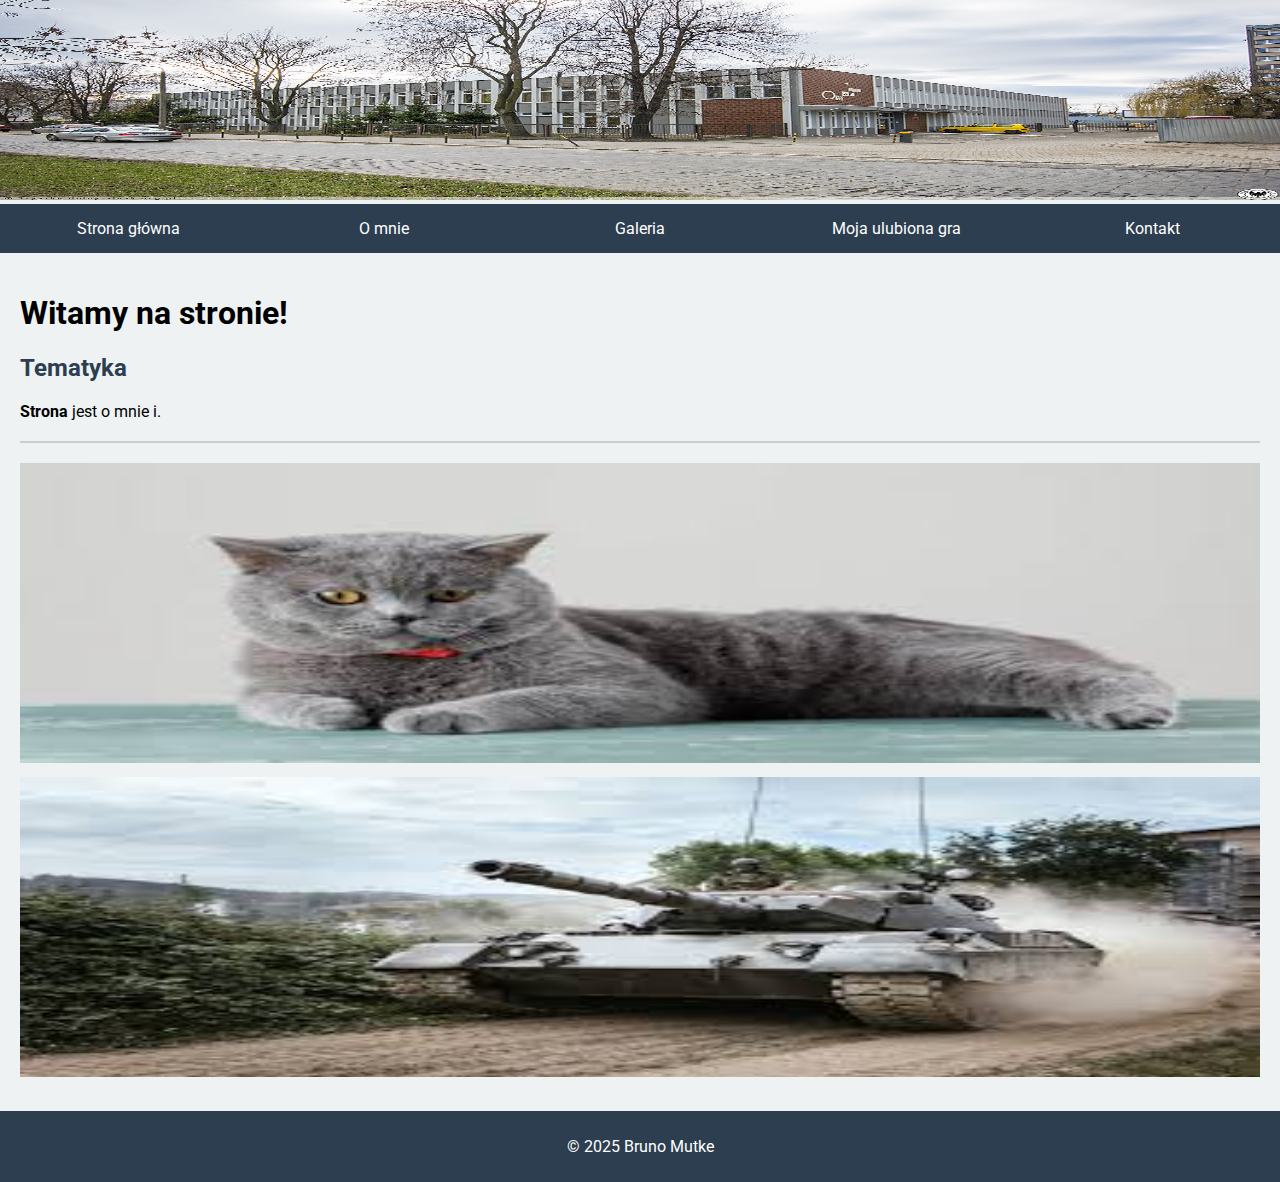
<file: index.html>
<!DOCTYPE html>
<html lang="pl">
<head>
  <meta charset="UTF-8">
  <meta name="description" content="Strona edukacyjna o ekologii">
  <meta name="keywords" content="ekologia, natura, edukacja">
  <meta name="author" content="Bruno Mutke">
  <meta name="viewport" content="width=device-width, initial-scale=1.0">
  <title>Strona Główna</title>
  <link rel="stylesheet" href="style.css">
  <link href="https://fonts.googleapis.com/css2?family=Roboto&display=swap" rel="stylesheet">
</head>
<body>
  <header>
    <header><img src="lo8.jpg" alt="Baner strony" class="baner"></header>
  </header>

  <nav>
    <ul>
      <li><a href="index.html">Strona główna</a></li>
      <li><a href="o_nas.html">O mnie</a></li>
      <li><a href="galeria.html">Galeria</a></li>
      <li><a href="gra.html">Moja ulubiona gra</a></li>
      <li><a href="kontakt.html">Kontakt</a></li>
    </ul>
  </nav>

  <main>
    <h1>Witamy na stronie!</h1>
    <h2>Tematyka</h2>
    <p><strong>Strona</strong> jest o mnie i.</p>
    <hr>

    <div class="slider">
      <img src="kot.jpg" alt="Slajd 1">
      <img src="czolg.jpg" alt="Slajd 2">
    </div>
  </main>

  <footer>
    <p>&copy; 2025 Bruno Mutke</p>
  </footer>
</body>
</html>
</file>
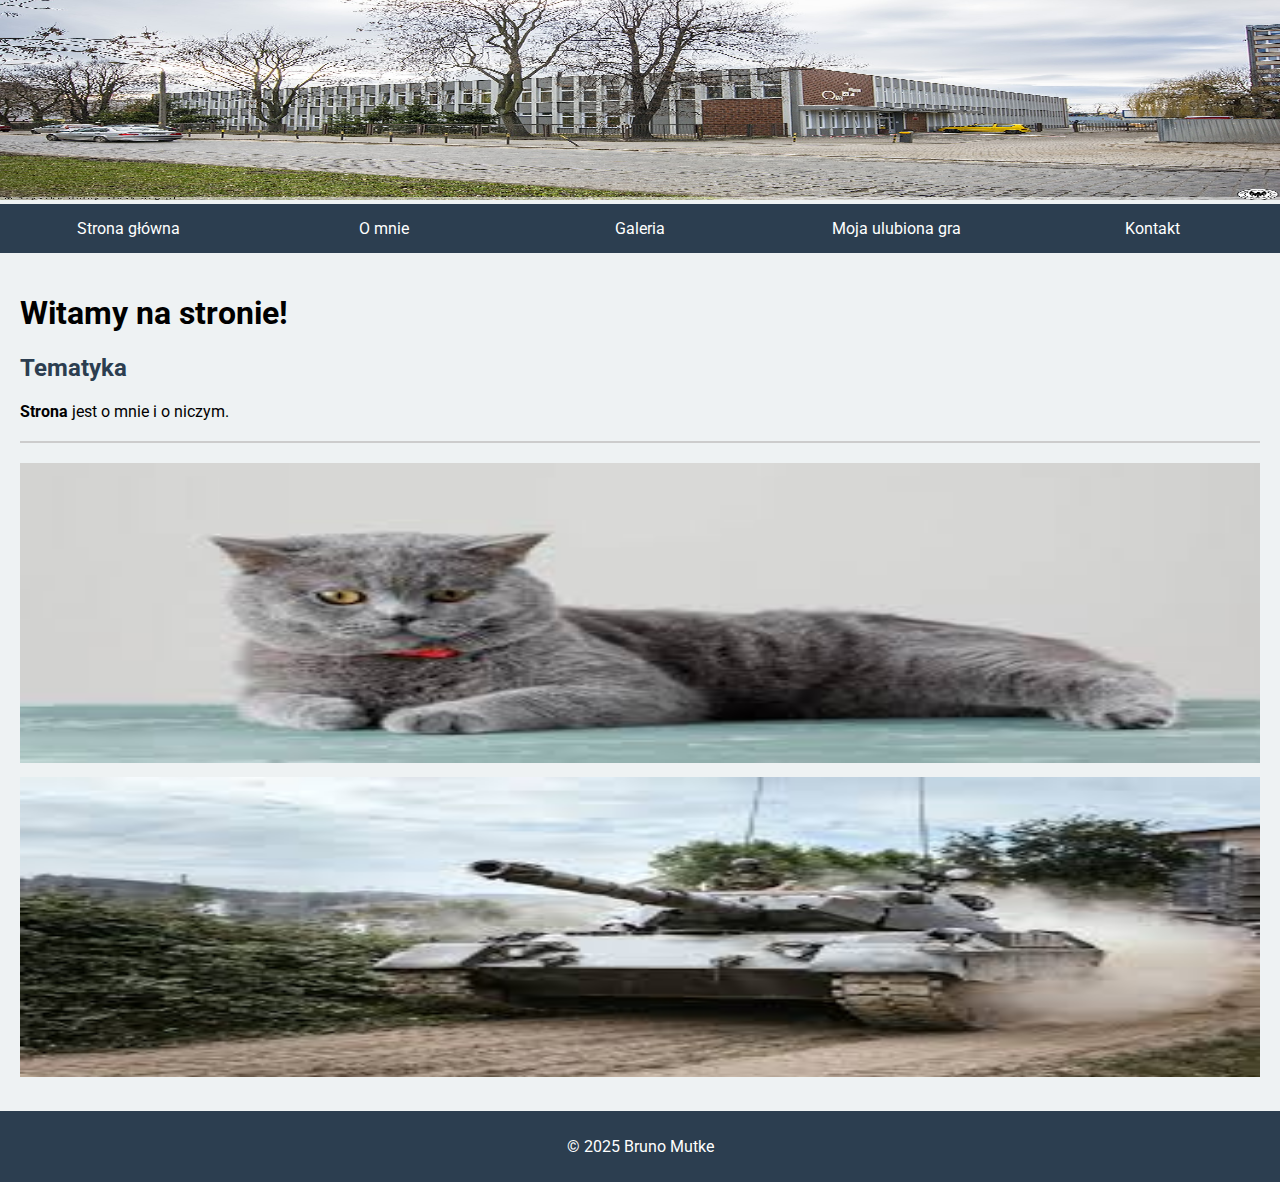
<file: ZADANIE/index.html>
<!DOCTYPE html>
<html lang="pl">
<head>
  <meta charset="UTF-8">
  <meta name="description" content="Strona edukacyjna o ekologii">
  <meta name="keywords" content="ekologia, natura, edukacja">
  <meta name="author" content="Bruno Mutke">
  <meta name="viewport" content="width=device-width, initial-scale=1.0">
  <title>Strona Główna</title>
  <link rel="stylesheet" href="style.css">
  <link href="https://fonts.googleapis.com/css2?family=Roboto&display=swap" rel="stylesheet">
</head>
<body>
  <header>
    <header><img src="lo8.jpg" alt="Baner strony" class="baner"></header>
  </header>

  <nav>
    <ul>
      <li><a href="index.html">Strona główna</a></li>
      <li><a href="o_nas.html">O mnie</a></li>
      <li><a href="galeria.html">Galeria</a></li>
      <li><a href="gra.html">Moja ulubiona gra</a></li>
      <li><a href="kontakt.html">Kontakt</a></li>
    </ul>
  </nav>

  <main>
    <h1>Witamy na stronie!</h1>
    <h2>Tematyka</h2>
    <p><strong>Strona</strong> jest o mnie i o niczym.</p>
    <hr>

    <div class="slider">
      <img src="kot.jpg" alt="Slajd 1">
      <img src="czolg.jpg" alt="Slajd 2">
    </div>
  </main>

  <footer>
    <p>&copy; 2025 Bruno Mutke</p>
  </footer>
</body>
</html>
</file>
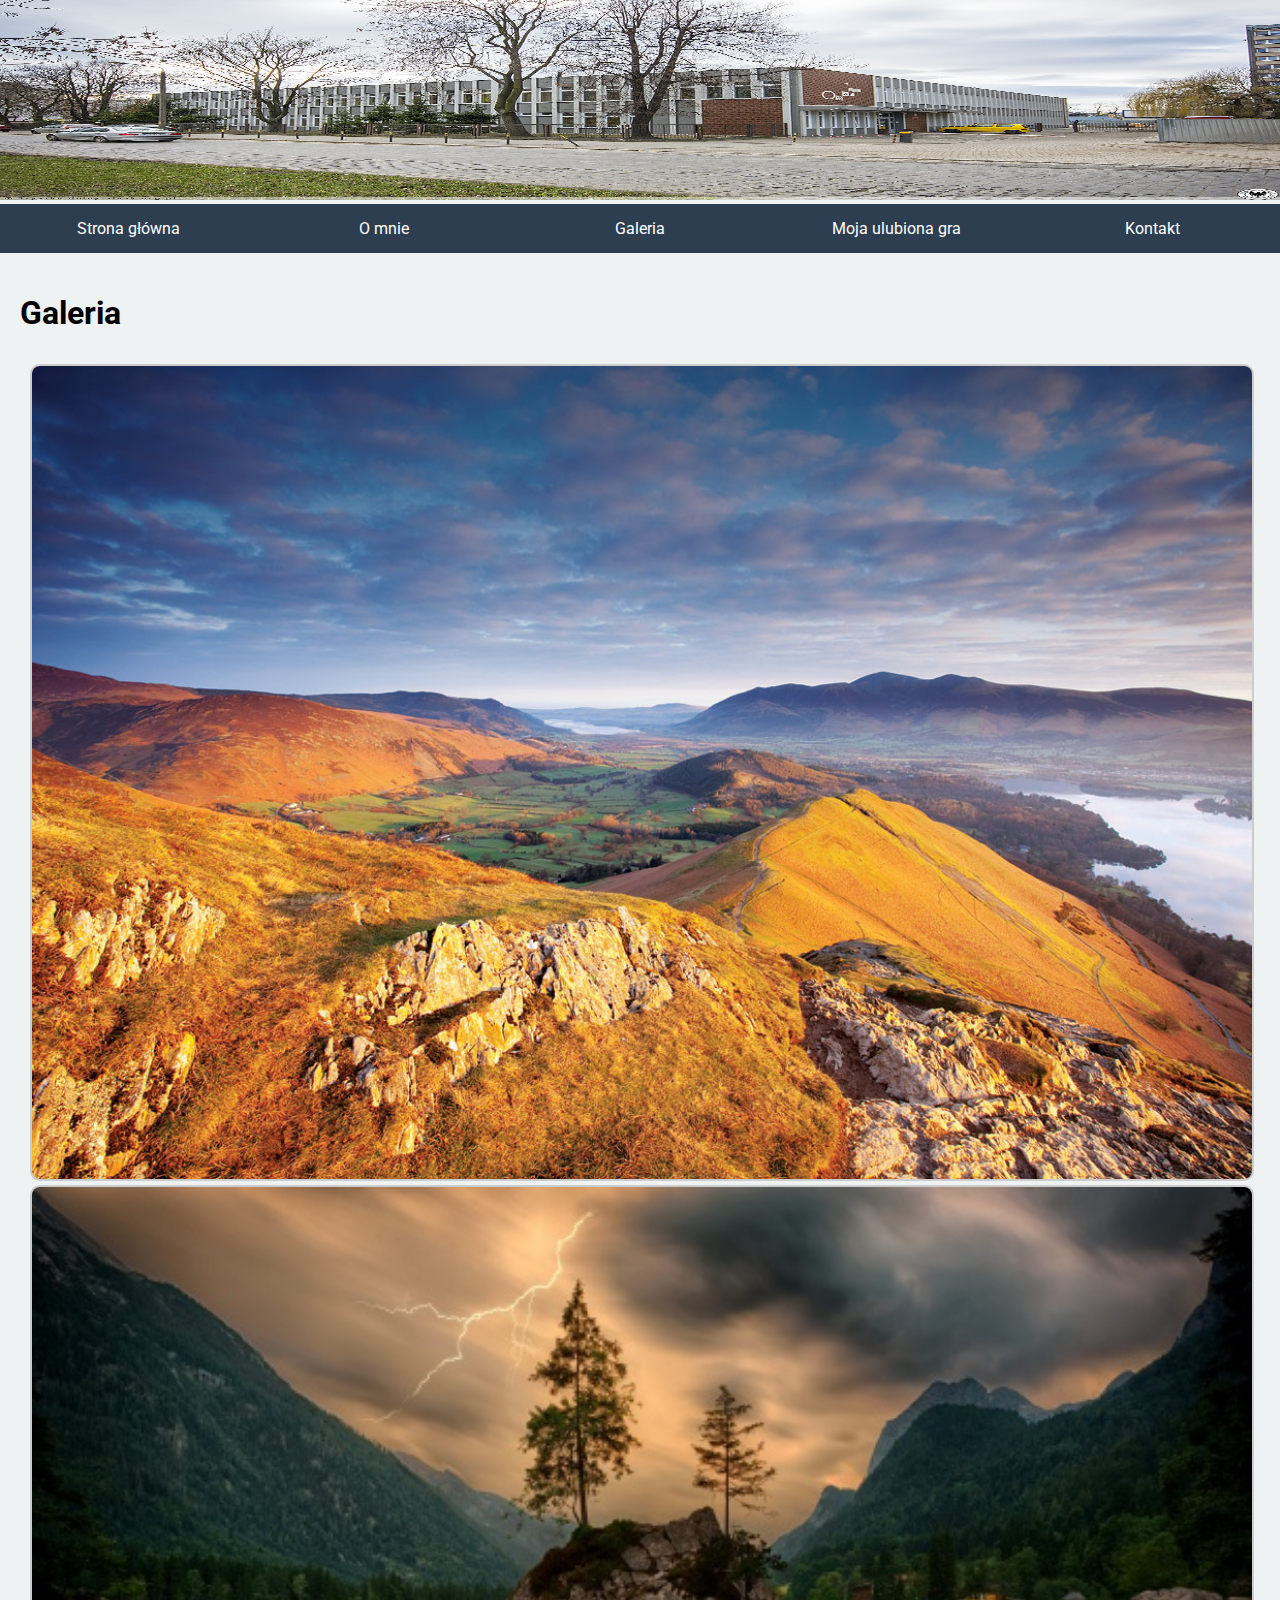
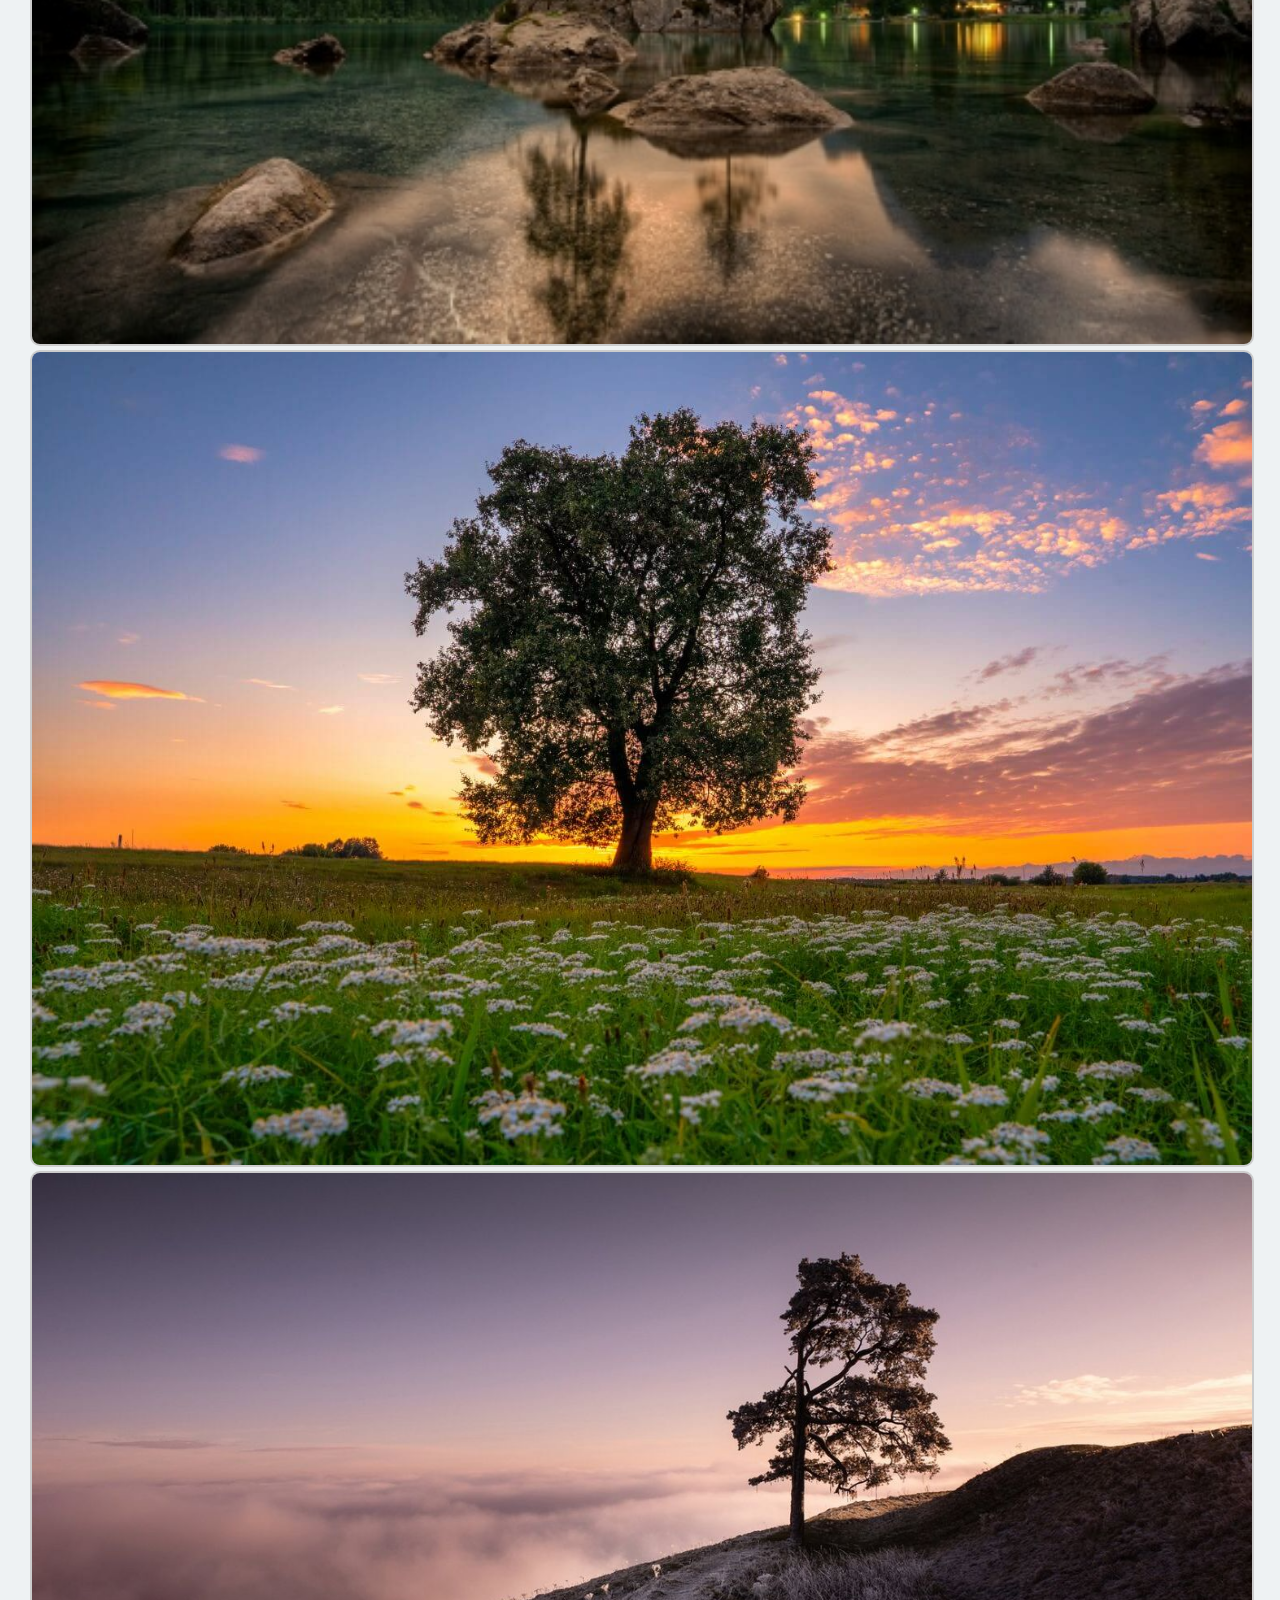
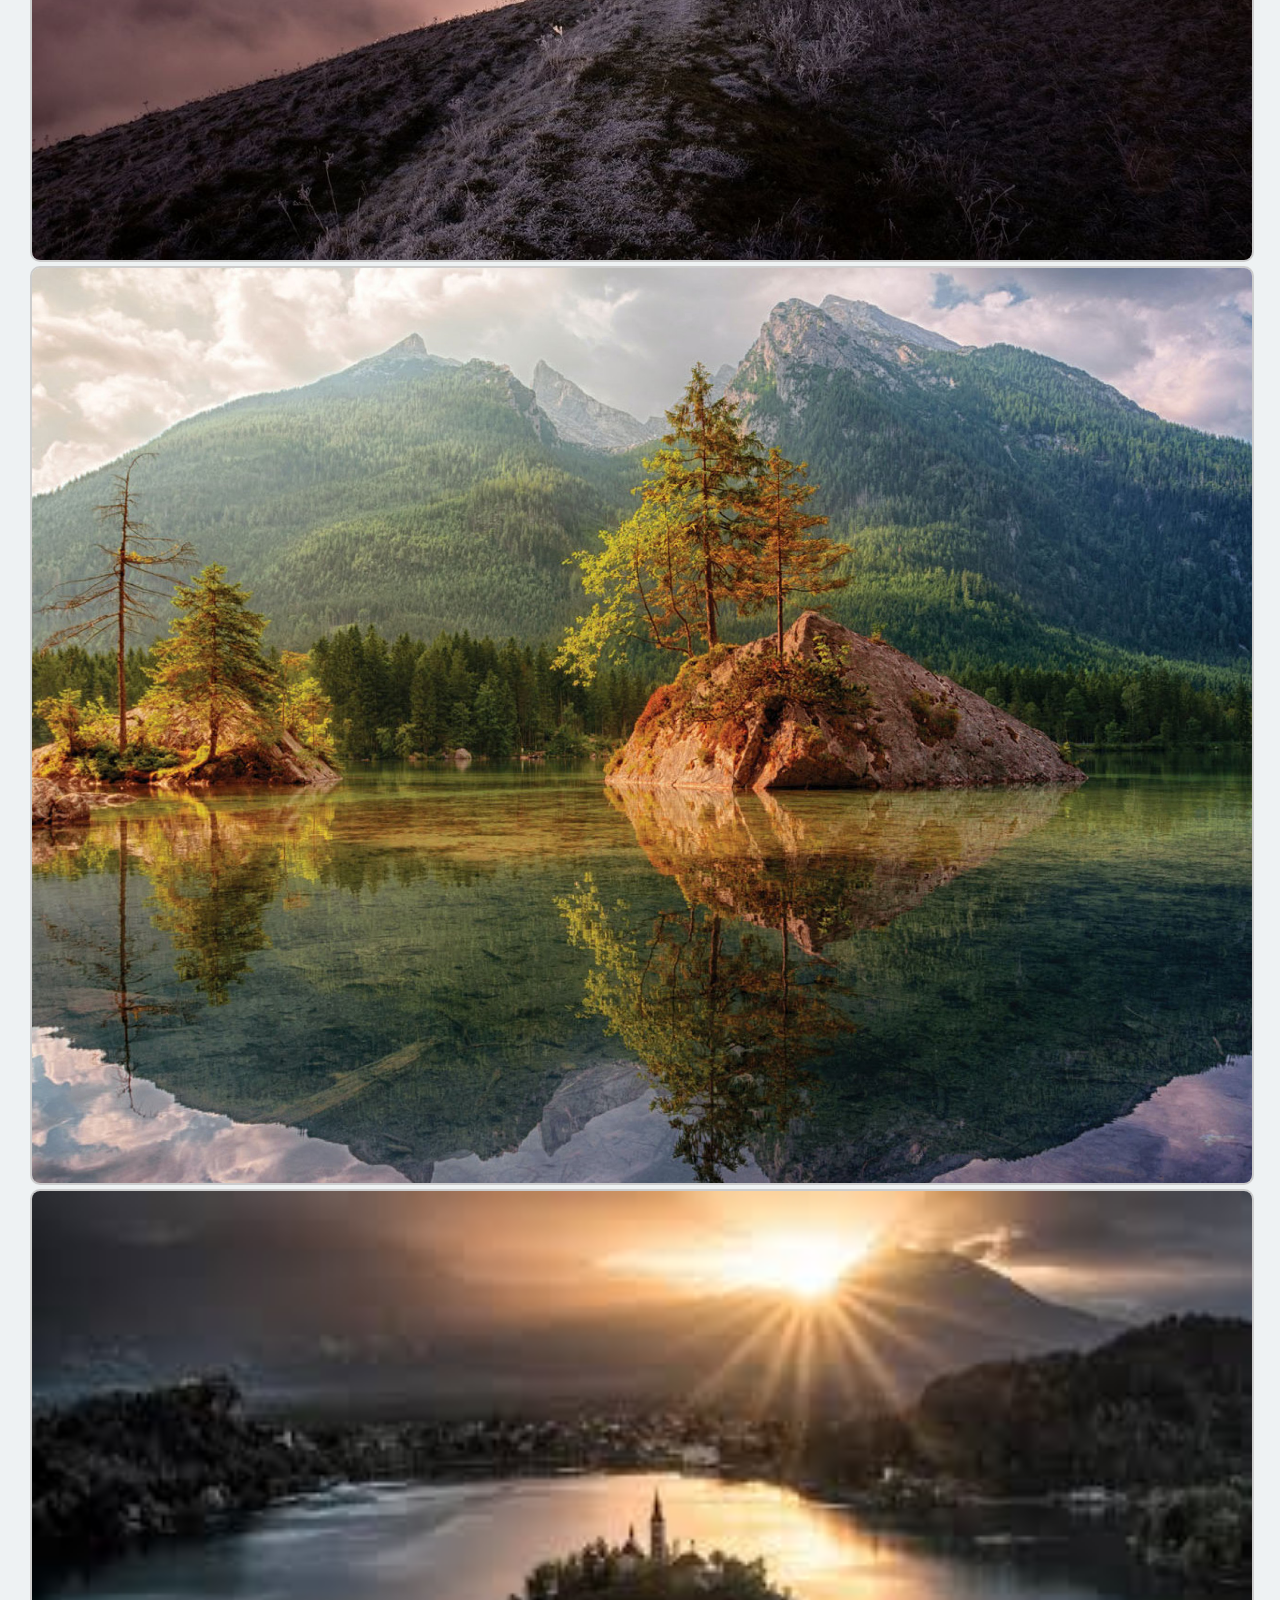
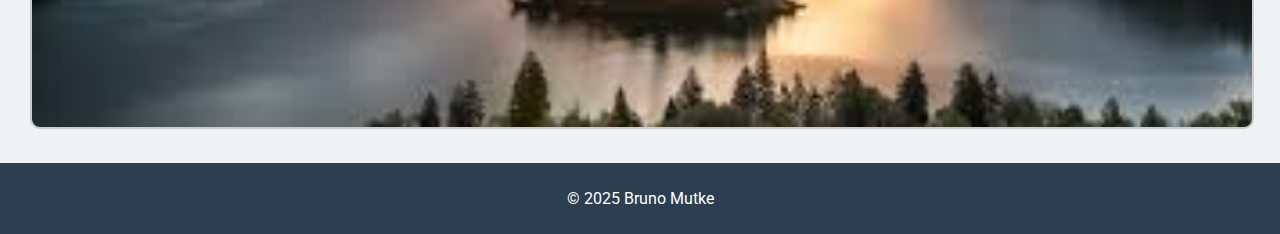
<file: galeria.html>
<!DOCTYPE html>
<html lang="pl">
<head>
  <meta charset="UTF-8">
  <meta name="description" content="Galeria obrazów przyrodniczych">
  <meta name="keywords" content="galeria, obrazy, natura">
  <meta name="author" content="Bruno Mutke">
  <meta name="viewport" content="width=device-width, initial-scale=1.0">
  <title>Galeria</title>
  <link rel="stylesheet" href="style.css">
  <link href="https://fonts.googleapis.com/css2?family=Roboto&display=swap" rel="stylesheet">
</head>
<body>
  <header><img src="lo8.jpg" alt="Baner strony" class="baner"></header>
  <nav>
    <ul>
      <li><a href="index.html">Strona główna</a></li>
      <li><a href="o_nas.html">O mnie</a></li>
      <li><a href="galeria.html">Galeria</a></li>
      <li><a href="gra.html">Moja ulubiona gra</a></li>
      <li><a href="kontakt.html">Kontakt</a></li>
    </ul>
  </nav>
  <main>
    <h1>Galeria</h1>
    <div class="galeria">
      <img src="img1.jpg" alt="Obrazek 1">
      <img src="img2.jpg" alt="Obrazek 2">
      <img src="img3.jpg" alt="Obrazek 3">
      <img src="img4.jpg" alt="Obrazek 4">
      <img src="img5.jpg" alt="Obrazek 5">
      <img src="img6.jpg" alt="Obrazek 6">
    </div>
  </main>
  <footer>
    <p>&copy; 2025 Bruno Mutke</p>
  </footer>
</body>
</html>
</file>
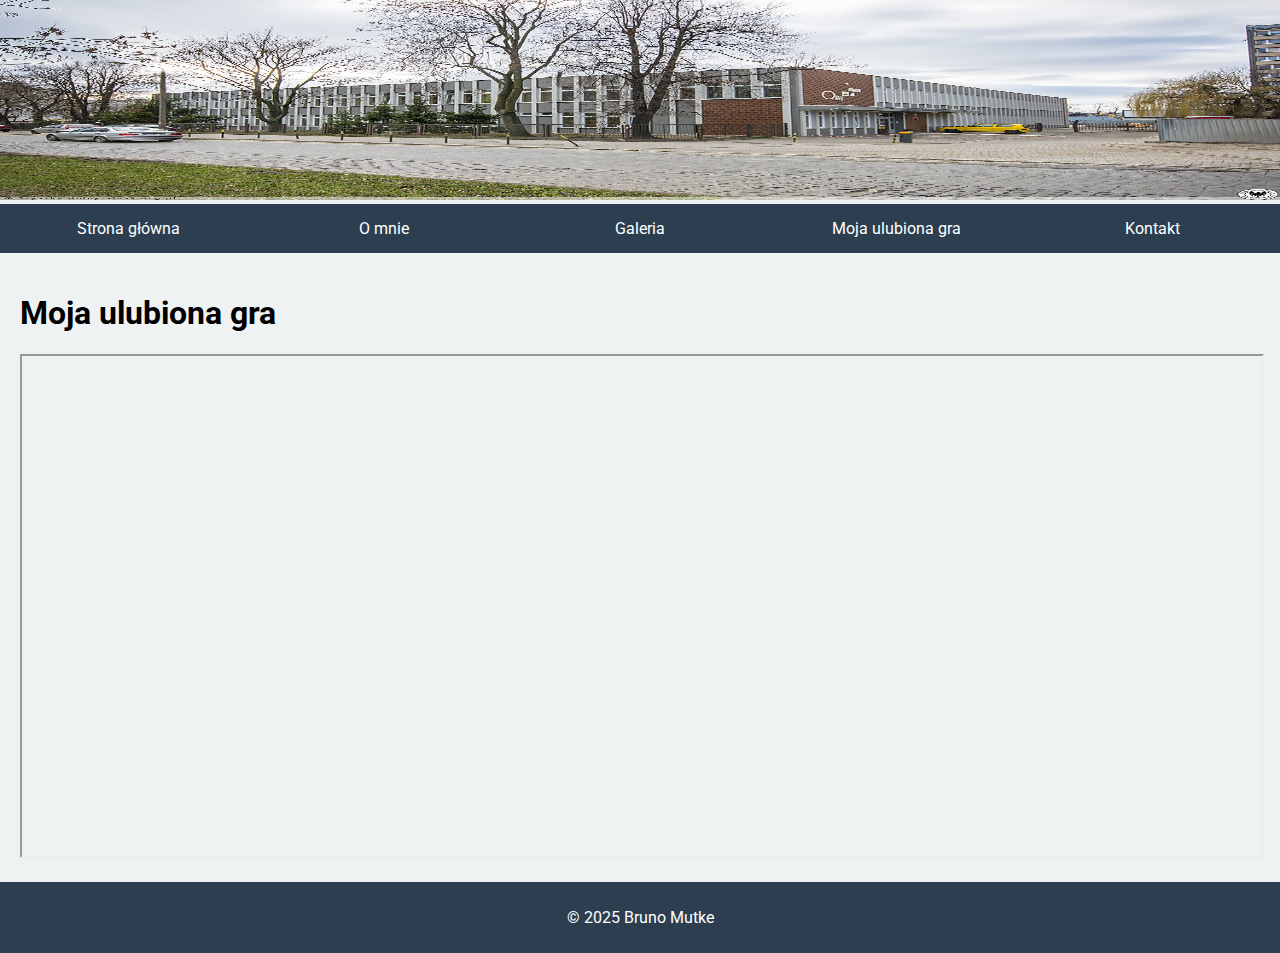
<file: gra.html>
<!DOCTYPE html>
<html lang="pl">
<head>
  <meta charset="UTF-8">
  <meta name="description" content="Gra edukacyjna">
  <meta name="keywords" content="learningapps, gra, edukacja">
  <meta name="author" content="Bruno Mutke">
  <meta name="viewport" content="width=device-width, initial-scale=1.0">
  <title>Moja ulubiona gra</title>
  <link rel="stylesheet" href="style.css">
  <link href="https://fonts.googleapis.com/css2?family=Roboto&display=swap" rel="stylesheet">
</head>
<body>
  <header><img src="lo8.jpg" alt="Baner strony" class="baner"></header>
  <nav>
    <ul>
      <li><a href="index.html">Strona główna</a></li>
      <li><a href="o_nas.html">O mnie</a></li>
      <li><a href="galeria.html">Galeria</a></li>
      <li><a href="gra.html">Moja ulubiona gra</a></li>
      <li><a href="kontakt.html">Kontakt</a></li>
    </ul>
  </nav>
  <main>
    <h1>Moja ulubiona gra</h1>
    <iframe src="https://www.youtube.com/watch?v=Td7R4m5p73s" width="100%" height="500"></iframe>
  </main>
  <footer>
    <p>&copy; 2025 Bruno Mutke</p>
  </footer>
</body>
</html>
</file>
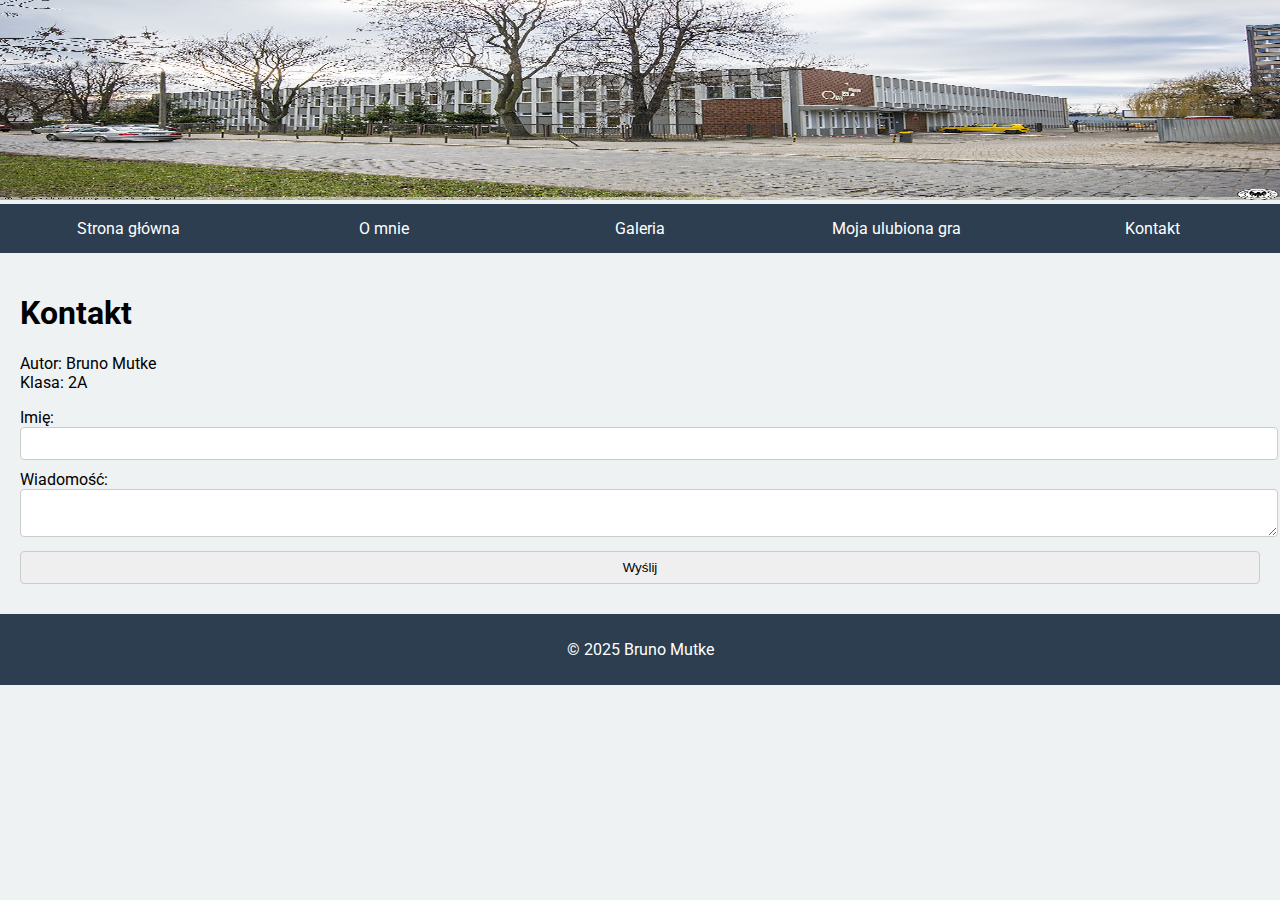
<file: kontakt.html>
<!DOCTYPE html>
<html lang="pl">
<head>
  <meta charset="UTF-8">
  <meta name="description" content="Kontakt z autorem strony">
  <meta name="keywords" content="kontakt, autor, dane">
  <meta name="author" content="Bruno Mutke">
  <meta name="viewport" content="width=device-width, initial-scale=1.0">
  <title>Kontakt</title>
  <link rel="stylesheet" href="style.css">
  <link href="https://fonts.googleapis.com/css2?family=Roboto&display=swap" rel="stylesheet">
</head>
<body>
  <header><img src="lo8.jpg" alt="Baner strony" class="baner"></header>
  <nav>
    <ul>
      <li><a href="index.html">Strona główna</a></li>
      <li><a href="o_nas.html">O mnie</a></li>
      <li><a href="galeria.html">Galeria</a></li>
      <li><a href="gra.html">Moja ulubiona gra</a></li>
      <li><a href="kontakt.html">Kontakt</a></li>
    </ul>
  </nav>
  <main>
    <h1>Kontakt</h1>
    <p>Autor: Bruno Mutke<br>Klasa: 2A</p>
    <form>
      <label for="name">Imię:</label><br>
      <input type="text" id="name"><br>
      <label for="message">Wiadomość:</label><br>
      <textarea id="message"></textarea><br>
      <input type="submit" value="Wyślij">
    </form>
  </main>
  <footer>
    <p>&copy; 2025 Bruno Mutke</p>
  </footer>
</body>
</html>
</file>
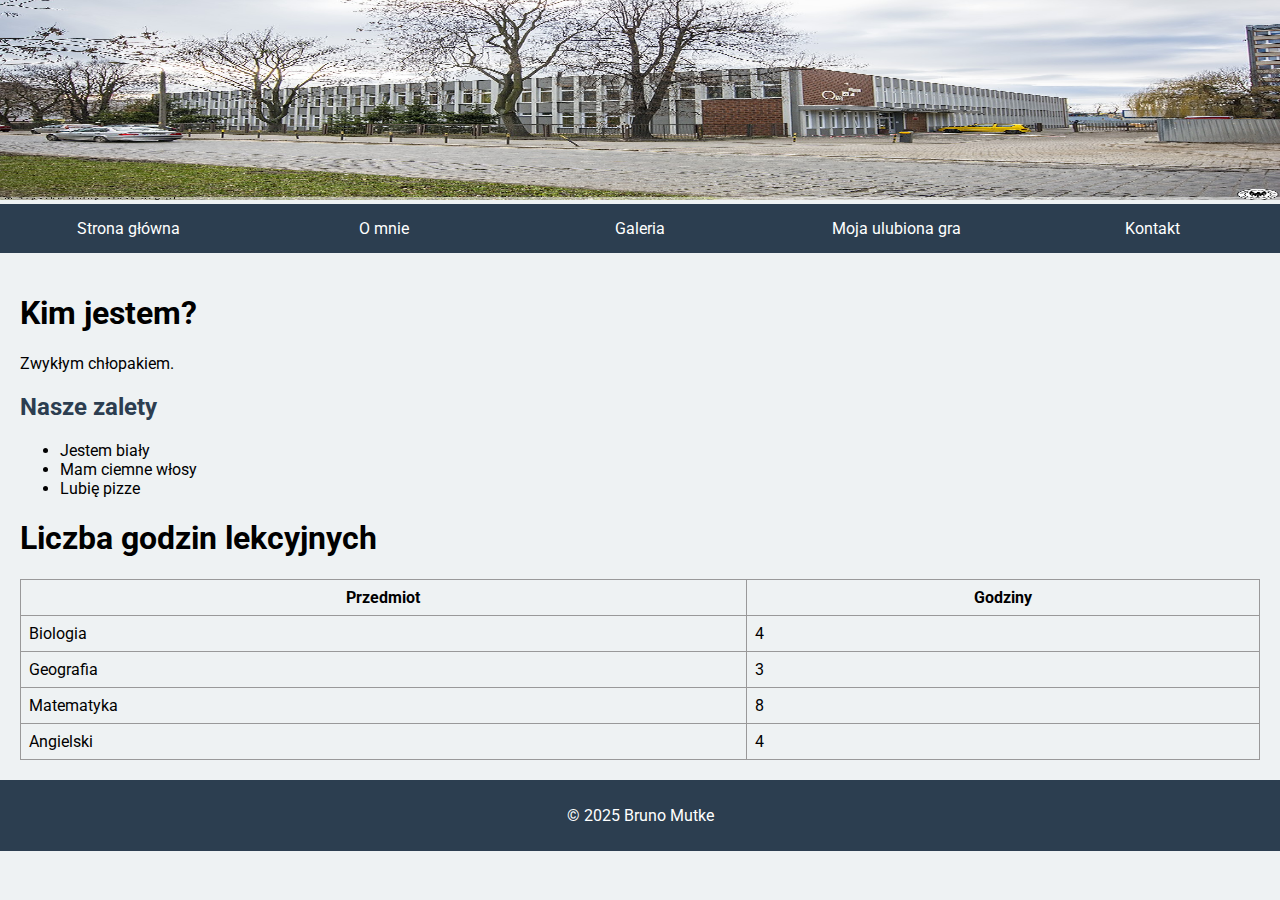
<file: o_nas.html>
<!DOCTYPE html>
<html lang="pl">
<head>
  <meta charset="UTF-8">
  <meta name="description" content="Informacje o naszej stronie">
  <meta name="keywords" content="o mnie">
  <meta name="author" content="Bruno Mutke">
  <meta name="viewport" content="width=device-width, initial-scale=1.0">
  <title>O mnie</title>
  <link rel="stylesheet" href="style.css">
  <link href="https://fonts.googleapis.com/css2?family=Roboto&display=swap" rel="stylesheet">
</head>
<body>
  <header><img src="lo8.jpg" alt="Baner strony" class="baner"></header>
  <nav>
    <ul>
      <li><a href="index.html">Strona główna</a></li>
      <li><a href="o_nas.html">O mnie</a></li>
      <li><a href="galeria.html">Galeria</a></li>
      <li><a href="gra.html">Moja ulubiona gra</a></li>
      <li><a href="kontakt.html">Kontakt</a></li>
    </ul>
  </nav>
  <main>
    <h1>Kim jestem?</h1>
    <p>Zwykłym chłopakiem.</p>
    <h2>Nasze zalety</h2>
    <ul>
      <li>Jestem biały</li>
      <li>Mam ciemne włosy</li>
      <li>Lubię pizze</li>
    </ul>
    <h1>Liczba godzin lekcyjnych</h1>

    <table>
      <tr><th>Przedmiot</th><th>Godziny</th></tr>
      <tr><td>Biologia</td><td>4</td></tr>
      <tr><td>Geografia</td><td>3</td></tr>
      <tr><td>Matematyka</td><td>8</td></tr>
      <tr><td>Angielski</td><td>4</td></tr>
    </table>
  </main>
  <footer>
    <p>&copy; 2025 Bruno Mutke</p>
  </footer>
</body>
</html>
</file>
<file: style.css>
body {
  font-family: 'Roboto', sans-serif;
  margin: 0;
  padding: 0;
  background-color: #eef2f3;
}

header .baner {
  width: 100%;
  height: 200px;
}

nav ul {
  list-style: none;
  background-color: #2c3e50;
  padding: 0;
  margin: 0;
  display: flex;
}

nav ul li {
  flex: 1;
}

nav ul li a {
  display: block;
  text-align: center;
  padding: 15px;
  color: white;
  text-decoration: none;
  transition: 0.3s;
}

nav ul li a:hover {
  background-color: #34495e;
  color: yellow;
}

main {
  padding: 20px;
}

h1 {
  font-size: 2em;
}

h2 {
  font-size: 1.5em;
  color: #2c3e50;
}

hr {
  margin: 20px 0;
  border: 1px solid #ccc;
}

footer {
  text-align: center;
  background-color: #2c3e50;
  color: white;
  padding: 10px;
}

.galeria {
  display: table;
  grid-template-columns: repeat(auto-fill, minmax(200px, 1fr));
  gap: 15px;
  margin-top: 20px;
  padding: 10px;
}

.galeria img {
  width: 100%;
  height: auto;
  border: 2px solid #ccc;
  border-radius: 10px;
  transition: transform 0.3s ease, box-shadow 0.3s ease;
}

.galeria img:hover {
  transform: scale(1.05);
  box-shadow: 0 8px 16px rgba(0, 0, 0, 0.3);
  border-color: #2c3e50;
}

table {
  width: 100%;
  border-collapse: collapse;
  margin-top: 20px;
}

table, th, td {
  border: 1px solid #999;
  padding: 8px;
}

form input, form textarea {
  width: 100%;
  padding: 8px;
  margin-bottom: 10px;
  border: 1px solid #ccc;
  border-radius: 4px;
}

.slider img {
  width: 100%;
  max-height: 300px;
  margin-bottom: 10px;
}
</file>
<file: ZADANIE/style.css>
body {
  font-family: 'Roboto', sans-serif;
  margin: 0;
  padding: 0;
  background-color: #eef2f3;
}

header .baner {
  width: 100%;
  height: 200px;
}

nav ul {
  list-style: none;
  background-color: #2c3e50;
  padding: 0;
  margin: 0;
  display: flex;
}

nav ul li {
  flex: 1;
}

nav ul li a {
  display: block;
  text-align: center;
  padding: 15px;
  color: white;
  text-decoration: none;
  transition: 0.3s;
}

nav ul li a:hover {
  background-color: #34495e;
  color: yellow;
}

main {
  padding: 20px;
}

h1 {
  font-size: 2em;
}

h2 {
  font-size: 1.5em;
  color: #2c3e50;
}

hr {
  margin: 20px 0;
  border: 1px solid #ccc;
}

footer {
  text-align: center;
  background-color: #2c3e50;
  color: white;
  padding: 10px;
}

.galeria {
  display: grid;
  grid-template-columns: repeat(auto-fill, minmax(200px, 1fr));
  gap: 15px;
  margin-top: 20px;
  padding: 10px;
}

.galeria img {
  width: 100%;
  height: auto;
  border: 2px solid #ccc;
  border-radius: 10px;
  transition: transform 0.3s ease, box-shadow 0.3s ease;
}

.galeria img:hover {
  transform: scale(1.05);
  box-shadow: 0 8px 16px rgba(0, 0, 0, 0.3);
  border-color: #2c3e50;
}

table {
  width: 100%;
  border-collapse: collapse;
  margin-top: 20px;
}

table, th, td {
  border: 1px solid #999;
  padding: 8px;
}

form input, form textarea {
  width: 100%;
  padding: 8px;
  margin-bottom: 10px;
  border: 1px solid #ccc;
  border-radius: 4px;
}

.slider img {
  width: 100%;
  max-height: 300px;
  margin-bottom: 10px;
}
</file>
